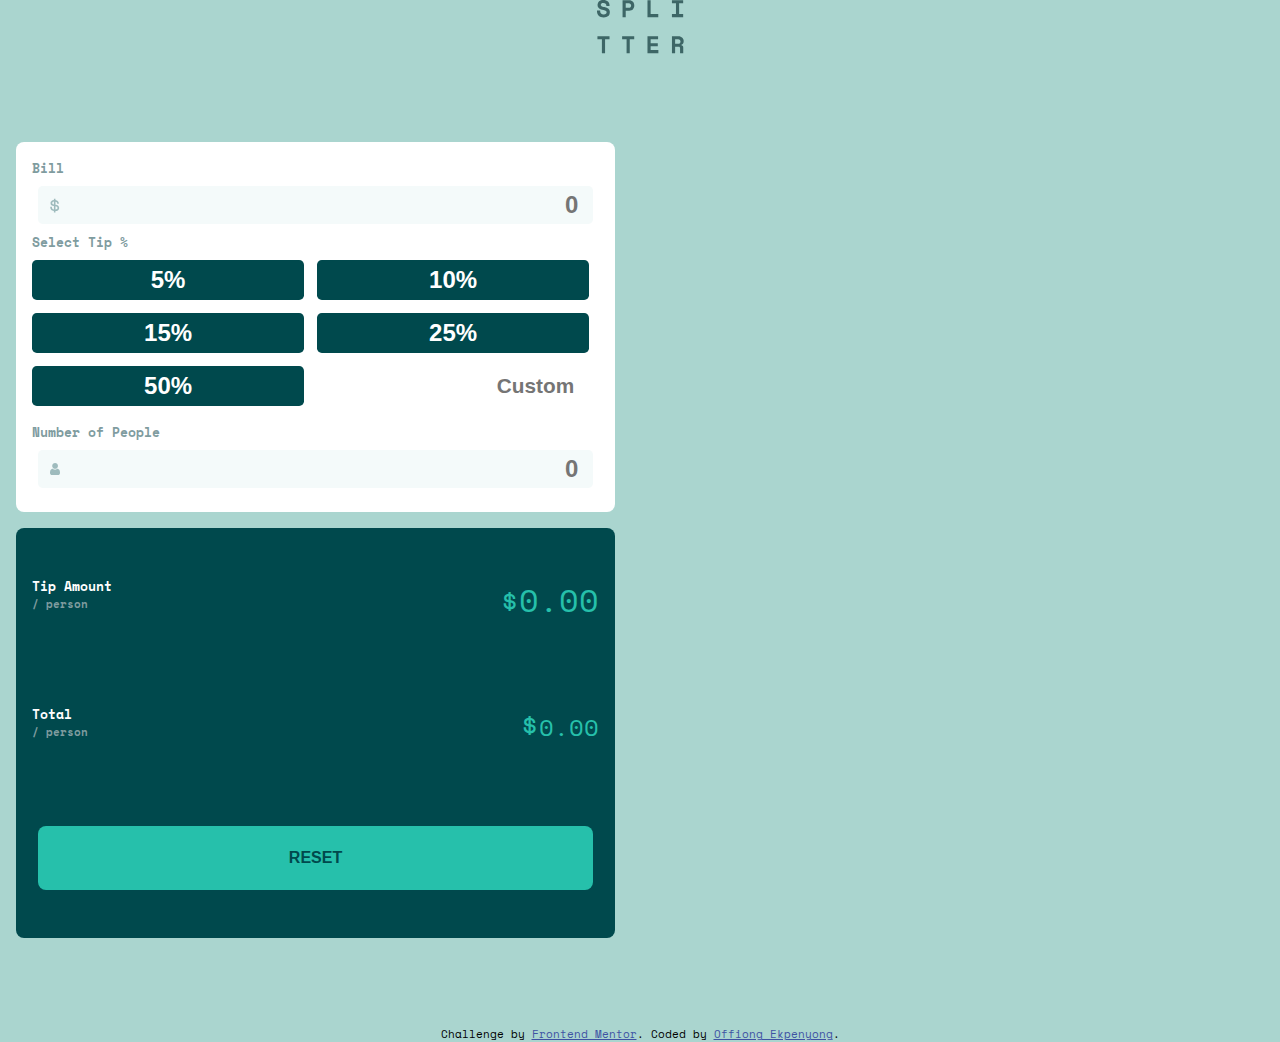
<file: index.html>
<!DOCTYPE html>
<html lang="en">
<head>
  <meta charset="UTF-8">
  <meta name="viewport" content="width=device-width, initial-scale=1.0"> <!-- displays site properly based on user's device -->

  <link rel="icon" type="image/png" sizes="32x32" href="./images/favicon-32x32.png">
  
  <link rel="stylesheet" href="/style.css">
  <title>Frontend Mentor | Tip calculator app</title>

  <!-- Feel free to remove these styles or customise in your own stylesheet 👍 -->
  <style>
    .attribution { font-size: 11px; text-align: center; }
    .attribution a { color: hsl(228, 45%, 44%); }
  </style>
</head>
<body>
<!-- header -->
  <header>
    <img src="./images/logo.svg" class="logo" alt="">
  </header>

<!-- main -->
  <main>
    <div class="container">

  <!-- left -->
    <section class="left">
        <h5 class="paragraph"> Bill</h5>
        <input type="number" class="bill" placeholder="                                     0" >

       <div class="select-option">
          <h5 class="paragraph">Select Tip % </h5>
      <div class="btns">
        <button class="btn five">5%</button>
        <button class="btn ten">10%</button>
        <button class="btn fifteen">15%</button>
        <button class="btn twenty-five">25%</button>
        <button class="btn fifty">50%</button>
        <input type="number" class="custom" placeholder="Custom">
      </div>
         </div>

      <div class="num">
        <h5> Number of People</h5>
        <span class="hidden">Can't be zero</span>
        </div>
        <input type="number" class="no-of-people" placeholder="                                      0">
      

    </section>

<!-- right -->
<div class="total right">
    <div class="tip">
        <section>
            <h5>Tip Amount</h5>
            <h6>/ person</h6>
        </section>
    <div class="amount">
        <span class="dollar-sign"> $</span>
        <span class="show-total pay-tip">0.00</span>
    </div>
    </div>

<div class="tip">
    <section>
        <h5>Total</h5>
        <h6>/ person</h6>
    </section>
    <div class="amt">
        <span class="dollar-sign"> $</span>
        <span class="show-total-2 pay-tip">0.00</span>
    </div>
</div>
  

<!-- reset button -->
<button class="reset-btn">Reset</button>
</div>
    </div>
</main>

<!-- footer -->
<footer>
    <div class="attribution">
    Challenge by <a href="https://www.frontendmentor.io?ref=challenge" target="_blank">Frontend Mentor</a>. 
    Coded by <a href="#">Offiong Ekpenyong</a>.
    </div>
</footer>

<script src="/app.js"></script>
</body>
</html>
</file>
<file: style.css>
@import url('https://fonts.googleapis.com/css2?family=Space+Mono:wght@700&display=swap');

*{
    margin: 0;
    padding: 0;
    box-sizing: border-box;
}
:root {
--Strong-cyan: hsl(172, 67%, 45%);
--Very-dark-cyan: hsl(183, 100%, 15%);
--Dark-grayish-cyan: hsl(186, 14%, 43%);
--Grayish-cyan: hsl(184, 14%, 56%);
--Light-grayish-cyan: hsl(185, 41%, 84%);
--Very-light-grayish-cyan: hsl(189, 41%, 97%);
--White: hsl(0, 0%, 100%);
--font-family: 'Space Mono', monospace;
}

body{
    background-color: hsl(172, 34%, 75%);
    font-family: var(--font-family);
}

.container{
    margin: 3rem auto;
    padding: 1rem;
    text-align: left;
}
.logo{
    display: block;
    margin: 0 auto 3.5rem;
}
.card-container{
    min-width: 350px;
    height: auto;
    background-color: var(--White);
    padding: 1rem;
    border-radius: 1rem;
    margin: 2rem auto 1rem;
}
h5, h6{
    color: var(--Grayish-cyan);
}
.left {
    background-color: var(--White);
    border-radius: 0.5rem;
    padding: 1rem;
}
.bill{
    height: 2.4rem;
    display: block;
    width: 98%;
    background-image: url(/images/icon-dollar.svg);
    background-repeat: no-repeat;
    background-size: 0.6rem;
    background-position: absolute;
    background-position-x: 0.8rem;
    background-position-y: center;
    text-align: right;
    border: transparent;
    background-color: var(--Very-light-grayish-cyan);
    color: var(--Very-dark-cyan);
    margin: 0.5rem auto 0.5rem;
    border-radius: 0.3rem;
    font-size: 1.5rem;
    font-weight: bolder;
}

.bill:hover {
    cursor: pointer;
}
.bill:focus{
    outline: none !important;
    border: 2px solid hsl(172, 67%, 45%);
}
/* .select-option{
    margin: 2rem 0;
} */
.btn{
    height: 1.7rem;
    display: block;
    height: 2.5rem;
    border: transparent;
    font-weight: bolder;
    font-size: 1.2rem;
    color: var(--White);
    background-color: var(--Very-dark-cyan);
    border-radius: 0.3rem;
}
.btn:hover{
cursor: pointer;
background-color: hsl(172, 78%, 75%);
color: var(--Very-dark-cyan);
}
.btns{
    margin: 0.5rem auto 1rem;
    display: grid;
    grid-template-columns: repeat(2, 48%);
    column-gap: 0.8rem;
    row-gap: 0.8rem;
}
.custom{
    height: 1.7rem;
    display: block;
    height: 2.5rem;
    border: transparent;
    font-weight: bolder;
    font-size: 1.3rem;
    text-align: center;
    border-radius: 0.3rem;
    background-color: var(--White);
    color: var(--Very-dark-cyan);
    text-align: right;
}
.custom{
    background-color: var(--White)  !important;
    border: var(--Strong-cyan);
}
.custom:focus{
    outline: none !important;
    border: 2px solid hsl(172, 67%, 45%);
}
.no-of-people {
    height: 2.4rem;
    display: block;
    width: 98%;
    background-image: url(/images/icon-person.svg);
    background-repeat: no-repeat;
    background-size: 0.6rem;
    background-position: absolute;
    background-position-x: 0.8rem;
    background-position-y: center;
    text-align: right;
    border: transparent;
    background-color: var(--Very-light-grayish-cyan);
    color: var(--Very-dark-cyan);
    margin: 0.5rem auto 0.5rem;
    border-radius: 0.3rem;
    font-size: 1.5rem;
    font-weight: bolder;
}

.no-of-people:hover {
    cursor: pointer;
}

.no-of-people:focus {
    outline: none !important;
    border: 2px solid hsl(172, 67%, 45%);
}
.num{
    display: flex;
    justify-content: space-between;
}
.right{
    background-color: var(--Very-dark-cyan);
    border-radius: 0.5rem;
    padding: 1rem;
    margin-bottom: 1.5rem;
}
.total h5{
    color: var(--White);
}
.show-total{
    color: var(--Strong-cyan);
    font-size: 1.5rem;
}
.show-total-2{
    color: var(--Strong-cyan);
    font-size: 1.5rem;
}
.dollar-sign{
color: var(--Strong-cyan);
font-size: 1.8rem;
margin-right: -0.6rem;
font-weight: lighter;
}
.tip{
    display: flex;
    justify-content: space-between;
    margin: 0 auto 4rem;
}
.reset-btn {
    color: var(--Very-dark-cyan);
    background-color: var(--Strong-cyan);
    font-size: 1rem;
    font-weight: bolder;
    text-transform: uppercase;
    display: block;
    width: 98%;
    height: 3rem;
    border-radius: 0.5rem;
    text-align: center;
    margin: 1rem auto 0;
    border: transparent;
}
.reset-btn:hover{
    cursor: pointer;
    background-color: hsl(172, 78%, 75%);
}

@media screen and (min-width: 657px) {
    .card-container{
        width: 95vw;
        height: auto;
        display: flex;
        justify-content: space-between;
        margin: 2rem auto;
    }
    .btn{
        font-size: 1.5rem;
    }
    .btn-input{
        font-size: 1.5rem;
    }
    .tip {
        margin: 2rem auto 5rem;
    }
    
    .left {
        margin-top: 1rem;
        width: 48%;
    }
    .show-total{
        font-size: 2rem;
    }
    .total{
        margin-top: 1rem;
        width: 48%;
    }
    .reset-btn {
        margin: 2rem auto;
        height: 4rem;
    }
}
@media screen and (min-width: 867px) {
    .card-container {
        width: 80vw;
        height: auto;
    }
}
@media screen and (min-width: 1140px) {
    .card-container {
        width: 65vw;
    }
}
</file>
